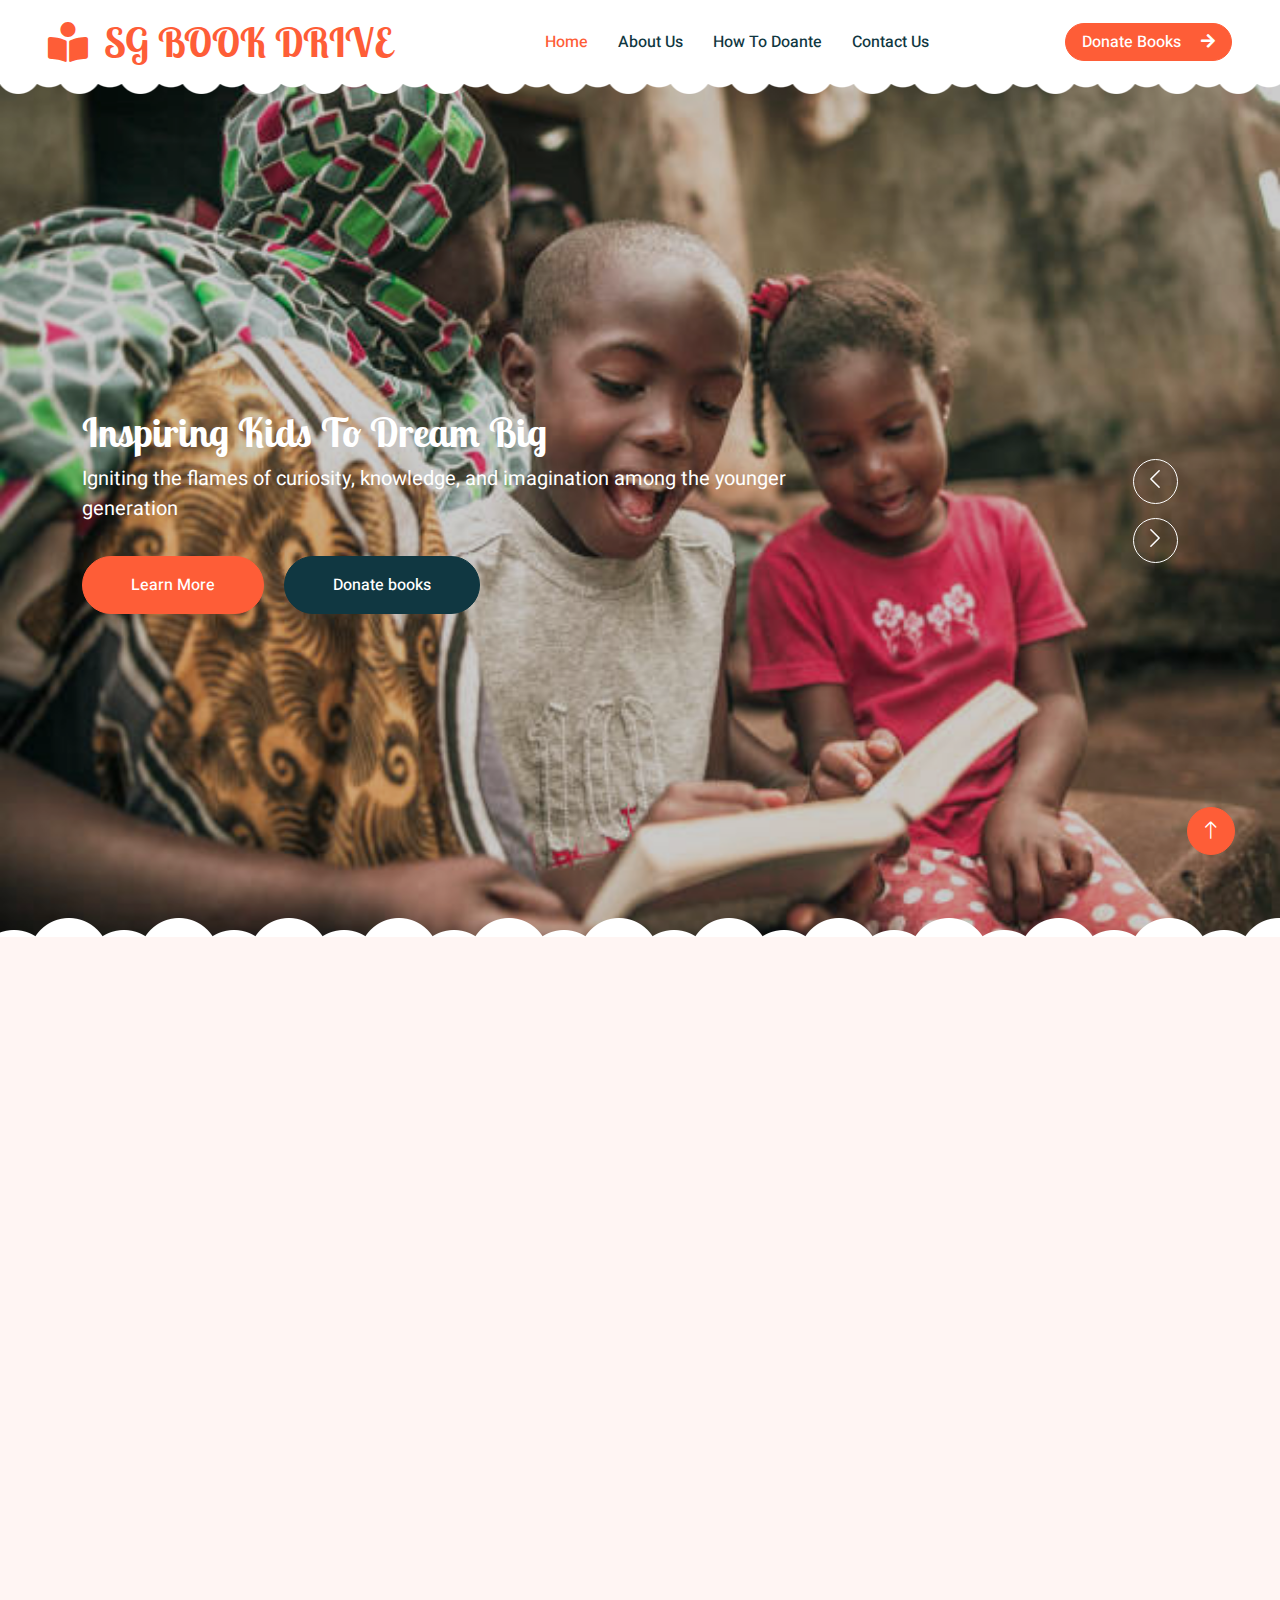
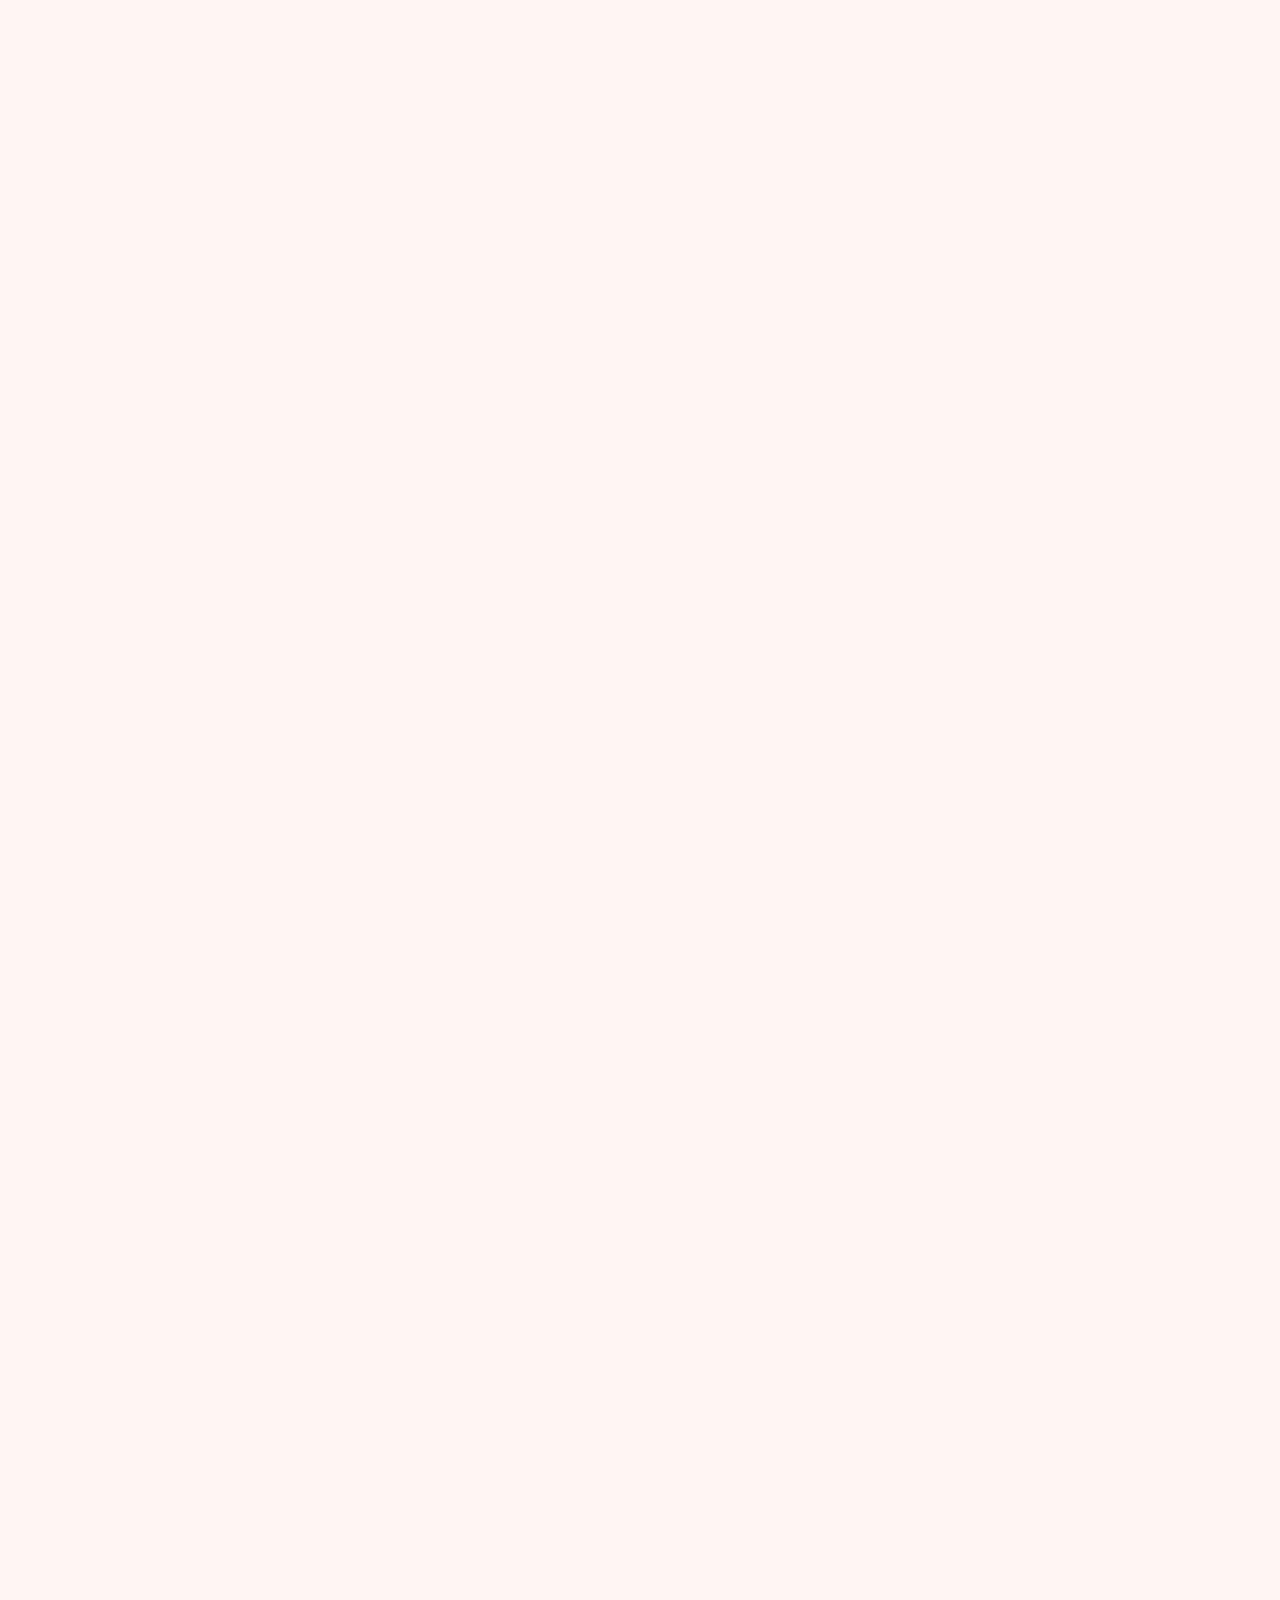
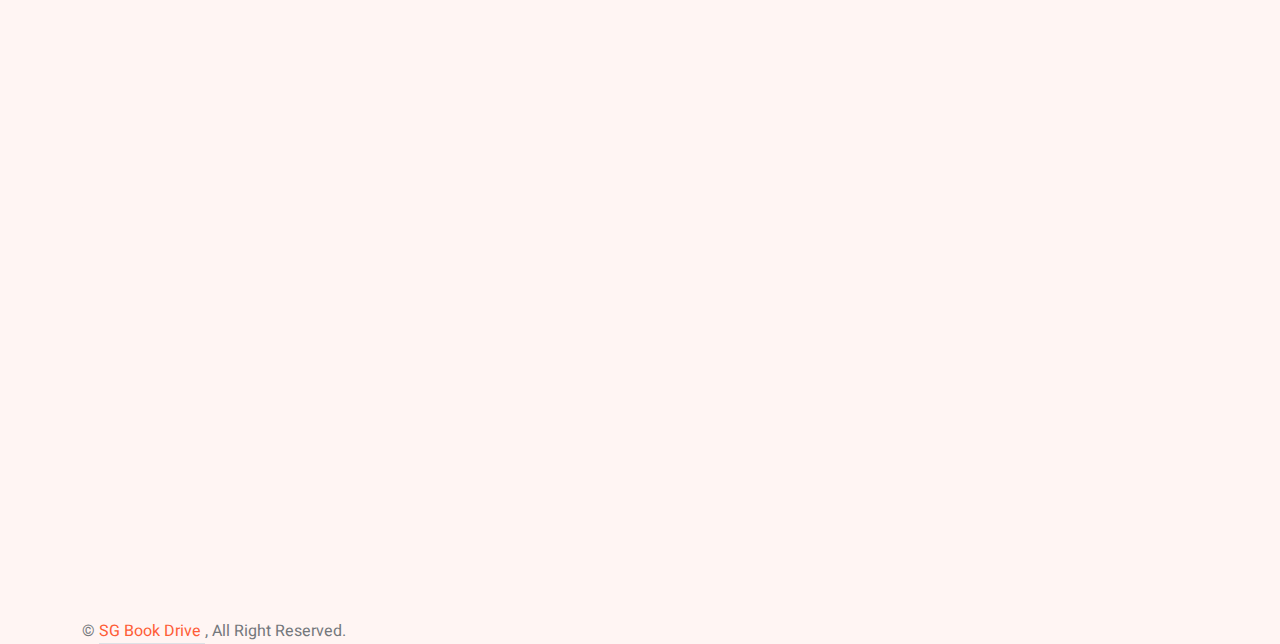
<file: index.html>
<!DOCTYPE html>
<html lang="en">

<head>
    <meta charset="utf-8">
    <title>SG BOOK DRIVE </title>
    <meta content="width=device-width, initial-scale=1.0" name="viewport">
    <meta content="" name="keywords">
    <meta content="" name="description">

    <!-- Favicon -->
    <link href="img/favicon.ico" rel="icon">

    <!-- Google Web Fonts -->
    <link rel="preconnect" href="https://fonts.googleapis.com">
    <link rel="preconnect" href="https://fonts.gstatic.com" crossorigin>
    <link href="https://fonts.googleapis.com/css2?family=Heebo:wght@400;500;600&family=Inter:wght@600&family=Lobster+Two:wght@700&display=swap" rel="stylesheet">
    
    <!-- Icon Font Stylesheet -->
    <link href="https://cdnjs.cloudflare.com/ajax/libs/font-awesome/5.10.0/css/all.min.css" rel="stylesheet">
    <link href="https://cdn.jsdelivr.net/npm/bootstrap-icons@1.4.1/font/bootstrap-icons.css" rel="stylesheet">

    <!-- Libraries Stylesheet -->
    <link href="lib/animate/animate.min.css" rel="stylesheet">
    <link href="lib/owlcarousel/assets/owl.carousel.min.css" rel="stylesheet">

    <!-- Customized Bootstrap Stylesheet -->
    <link href="css/bootstrap.min.css" rel="stylesheet">

    <!-- Template Stylesheet -->
    <link href="css/style.css" rel="stylesheet">
</head>

<body>
    <div class="container-xxl bg-white p-0">
        <!-- Spinner Start -->
        <div id="spinner" class="show bg-white position-fixed translate-middle w-100 vh-100 top-50 start-50 d-flex align-items-center justify-content-center">
            <div class="spinner-border text-primary" style="width: 3rem; height: 3rem;" role="status">
                <span class="sr-only">Loading  ...</span>
            </div>
        </div>
        <!-- Spinner End -->


        <!-- Navbar Start -->
        <nav class="navbar navbar-expand-lg bg-white navbar-light sticky-top px-4 px-lg-5 py-lg-0">
            <a href="index.html" class="navbar-brand">
                <h1 class="m-0 text-primary"><i class="fa fa-book-reader me-3"></i>SG BOOK DRIVE </h1>
            </a>
            <button type="button" class="navbar-toggler" data-bs-toggle="collapse" data-bs-target="#navbarCollapse">
                <span class="navbar-toggler-icon"></span>
            </button>
            <div class="collapse navbar-collapse" id="navbarCollapse">
                <div class="navbar-nav mx-auto">
                    <a href="index.html" class="nav-item nav-link active">Home</a>
                    <a href="about.html" class="nav-item nav-link">About Us</a>
                    <a href="donate.html" class="nav-item nav-link">How To Doante </a>
                    <a href="contact.html" class="nav-item nav-link">Contact Us</a>
                    </div>
                   
                </div>
                <a href="" class="btn btn-primary rounded-pill px-3 d-none d-lg-block">Donate Books <i class="fa fa-arrow-right ms-3"></i></a>
            </div>
        </nav>
        <!-- Navbar End -->


        <!-- Carousel Start -->
        <div class="container-fluid p-0 mb-5">
            <div class="owl-carousel header-carousel position-relative">
                <div class="owl-carousel-item position-relative">
                    <img class="img-fluid" src="P3.jpg" alt="">
                    <div class="position-absolute top-0 start-0 w-100 h-100 d-flex align-items-center" style="background: rgba(0, 0, 0, .2);">
                        <div class="container">
                            <div class="row justify-content-start">
                                <div class="col-10 col-lg-8">
                                    <h1  class="display-6 text-white animated slideInDown mb-2">Inspiring Kids To Dream Big </h1>
                                    <p class="fs-5 fw-medium text-white mb-4 pb-2"> Igniting the flames of curiosity, knowledge, and imagination among the younger generation </p>
                                    <a href="" class="btn btn-primary rounded-pill py-sm-3 px-sm-5 me-3 animated slideInLeft">Learn More</a>
                                    <a href="" class="btn btn-dark rounded-pill py-sm-3 px-sm-5 animated slideInRight">Donate books </a>
                                </div>
                            </div>
                        </div>
                    </div>
                </div>
                <div class="owl-carousel-item position-relative">
                    <img class="img-fluid" src="s4.webp" alt="">
                    <div class="position-absolute top-0 start-0 w-100 h-100 d-flex align-items-center" style="background: rgba(0, 0, 0, .2);">
                        <div class="container">
                            <div class="row justify-content-start">
                                <div class="col-10 col-lg-8">
                                    <h1 class="display-2 text-white animated slideInDown mb-4"> Foster a lifelong love of reading </h1>
                                    <p class="fs-5 fw-medium text-white mb-4 pb-2"> the people of Abuja are not only donating books but also investing in the minds and hearts of the next generation, ultimately building a more literate and enlightened society.




                                    </p>
                                    <a href="" class="btn btn-primary rounded-pill py-sm-3 px-sm-5 me-3 animated slideInLeft">Learn More</a>
                                    <a href="" class="btn btn-dark rounded-pill py-sm-3 px-sm-5 animated slideInRight">Donate  books</a>
                                </div>
                            </div>
                        </div>
                    </div>
                </div>
            </div>
        </div>
        <!-- Carousel End -->


        <!-- Facilities Start -->
        <div class="container-xxl py-5">
            <div class="container">
                <div class="text-center mx-auto mb-5 wow fadeInUp" data-wow-delay="0.1s" style="max-width: 600px;">
                    <h1 class="mb-3"> Book Donations</h1>
                    <p> People from all over Abuja are encouraged to contribute gently used books that they believe will enrich the lives of young readers. Collection centers will be set up throughout the city, making it convenient for everyone to participate.  </p>
                </div>
                <div class="row g-4">
                    <div class="col-lg-3 col-sm-6 wow fadeInUp" data-wow-delay="0.1s">
                        <div class="facility-item">
                            <div class="facility-icon bg-primary">
                                <span class="bg-primary"></span>
                                <i class="fa fa-bus-alt fa-3x text-primary"></i>
                                <span class="bg-primary"></span>
                            </div>
                            <div class="facility-text bg-primary">
                                <h3 class="text-primary mb-3"> Educational Resources </h3>
                                <p class="mb-0">The SG Book Drive aims to bridge this gap by providing educational resources to those who may not have easy access to them. Over time, this can contribute to reducing disparities in educational outcomes. </p>
                            </div>
                        </div>
                    </div>
                    <div class="col-lg-3 col-sm-6 wow fadeInUp" data-wow-delay="0.3s">
                        <div class="facility-item">
                            <div class="facility-icon bg-success">
                                <span class="bg-success"></span>
                                <i class="fa fa-futbol fa-3x text-success"></i>
                                <span class="bg-success"></span>
                            </div>
                            <div class="facility-text bg-success">
                                <h3 class="text-success mb-3">Inspire to Dream Big  </h3>
                                <p class="mb-0">  Exposure to books can inspire children to dream big and aspire to achieve their goals. They may encounter stories of individuals whom  can serve as powerful motivators. </p>
                            </div>
                        </div>
                    </div>
                    <div class="col-lg-3 col-sm-6 wow fadeInUp" data-wow-delay="0.5s">
                        <div class="facility-item">
                            <div class="facility-icon bg-warning">
                                <span class="bg-warning"></span>
                                <i class="fa fa-home fa-3x text-warning"></i>
                                <span class="bg-warning"></span>
                            </div>
                            <div class="facility-text bg-warning">
                                <h3 class="text-warning mb-3"> Community Building </h3>
                                <p class="mb-0">we aim for it to foster a sense of unity and shared responsibility, strengthening the bonds within the community. This collective action can lead to a more caring and compassionate society.</p>
                            </div>
                        </div>
                    </div>
                    <div class="col-lg-3 col-sm-6 wow fadeInUp" data-wow-delay="0.7s">
                        <div class="facility-item">
                            <div class="facility-icon bg-info">
                                <span class="bg-info"></span>
                                <i class="fa fa-chalkboard-teacher fa-3x text-info"></i>
                                <span class="bg-info"></span>
                            </div>
                            <div class="facility-text bg-info">
                                <h3 class="text-info mb-3">Positive Learning</h3>
                                <p class="mb-0"> When children have access to books, it often translates to improved academic performance. Reading helps to expand vocabulary, improve comprehension, and boost critical thinking skills, all of which are essential for success in school. </p>
                            </div>
                        </div>
                    </div>
                </div>
            </div>
        </div>
        <!-- Facilities End -->


        <!-- About Start -->
        <div class="container-xxl py-5">
            <div class="container">
                <div class="row g-5 align-items-center">
                    <div class="col-lg-6 wow fadeInUp" data-wow-delay="0.1s">
                        <h1 class="mb-4">Learn More About Our Work And Our Mission </h1>
                        <p> In the heart of Abuja, a city pulsating with life and culture, a remarkable event is set to unfold this December. The SG Book Drive, a community-driven initiative, is gearing up to make a profound impact on the lives of the less privileged. With a vision to create a new generation of readers and learners, this inspiring endeavor is set to unite individuals from all walks of life in the noble cause of education. </p>
                        <p class="mb-4"> The primary goal of the SG Book Drive is to provide access to books for the less fortunate in Abuja, igniting the flames of curiosity, knowledge, and imagination among the younger generation. This initiative aims to address the stark educational inequalities that persist in the region by collecting book donations and funds to purchase books.
                               </p>
                        <div class="row g-4 align-items-center">
                            <div class="col-sm-6">
                                <a class="btn btn-primary rounded-pill py-3 px-5" href="">Read More</a>
                            </div>
                            <div class="col-sm-6">
                                <div class="d-flex align-items-center">
                                    <img class="rounded-circle flex-shrink-0" src="ceo.PNG"  alt="" style="width: 45px; height: 45px;">
                                    <div class="ms-3">
                                        <h6 class="text-primary mb-1">Aishat Babaji </h6>
                                        <small>CEO & Founder</small>
                                    </div>
                                </div>
                            </div>
                        </div>
                    </div>
                    <div class="col-lg-6 about-img wow fadeInUp" data-wow-delay="0.5s">
                        <div class="row">
                            <div class="col-12 text-center">
                                <img class="img-fluid w-75 rounded-circle bg-light p-3" src="P1.jpg" alt="">
                            </div>
                            <div class="col-6 text-start" style="margin-top: -150px;">
                                <img class="img-fluid w-100 rounded-circle bg-light p-3" src="P2.jpg" alt="">
                            </div>
                            <div class="col-6 text-end" style="margin-top: -150px;">
                                <img class="img-fluid w-100 rounded-circle bg-light p-3" src="P7.jpg" alt="">
                            </div>
                        </div>
                    </div>
                </div>
            </div>
        </div>
        <!-- About End -->


        <!-- Call To Action Start -->
        <div class="container-xxl py-5">
            <div class="container">
                <div class="bg-light rounded">
                    <div class="row g-0">
                        <div class="col-lg-6 wow fadeIn" data-wow-delay="0.1s" style="min-height: 400px;">
                            <div class="position-relative h-100">
                                <img class="position-absolute w-100 h-100 rounded" src="s1.webp" style="object-fit: cover;">
                            </div>
                        </div>
                        <div class="col-lg-6 wow fadeIn" data-wow-delay="0.5s">
                            <div class="h-100 d-flex flex-column justify-content-center p-5">
                                <h1 class="mb-4">Become A Volunteer</h1>
                                <p class="mb-4">By joining such a cause, you become a positive force for change in the lives of young learners, contributing to a brighter future for all.Your commitment to volunteering can inspire others to get involved in similar initiatives or to become more engaged in their communities. Leading by example can create a ripple effect of positive change.
                                    Many lifelong readers credit their early exposure to books as the catalyst for their love of reading. As a volunteer, you have the opportunity to ignite a passion for books and storytelling in young minds, opening up a world of imagination and creativity.
                                </p>
                                <a class="btn btn-primary py-3 px-5" href="contact.html">Get Started Now<i class="fa fa-arrow-right ms-2"></i></a>
                            </div>
                        </div>
                    </div>
                </div>
            </div>
        </div>
        <!-- Call To Action End -->


       


        <!-- Appointment Start -->
        <div class="container-xxl py-5">
            <div class="container">
                <div class="bg-light rounded">
                    <div class="row g-0">
                        <div class="col-lg-6 wow fadeIn" data-wow-delay="0.1s">
                            <div class="h-100 d-flex flex-column justify-content-center p-5">
                                <h1 class="mb-4">Make A Donation</h1>
                                <form>
                                    <div class="row g-3">
                                        <div class="col-sm-6">
                                            <div class="form-floating">
                                                <input type="text" class="form-control border-0" id="gname" placeholder="Gurdian Name">
                                                <label for="gname"> Name</label>
                                            </div>
                                        </div>
                                        <div class="col-sm-6">
                                            <div class="form-floating">
                                                <input type="email" class="form-control border-0" id="gmail" placeholder="Gurdian Email">
                                                <label for="gmail"> Email</label>
                                            </div>
                                        </div>
                                        <div class="col-sm-6">
                                            <div class="form-floating">
                                                <input type="text" class="form-control border-0" id="cname" placeholder="Child Name">
                                                <label for="cname">Phone Number </label>
                                            </div>
                                        </div>
                                        <div class="col-sm-6">
                                            <div class="form-floating">
                                                <input type="text" class="form-control border-0" id="cage" placeholder="Child Age">
                                                <label for="cage">Location  </label>
                                            </div>
                                        </div>
                                        <div class="col-12">
                                            <div class="form-floating">
                                                <textarea class="form-control border-0" placeholder="Leave a message here" id="message" style="height: 100px"></textarea>
                                                <label for="message">Message</label>
                                            </div>
                                        </div>
                                        <div class="col-12">
                                            <button class="btn btn-primary w-100 py-3" type="submit">Submit</button>
                                        </div>
                                    </div>
                                </form>
                            </div>
                        </div>
                        <div class="col-lg-6 wow fadeIn" data-wow-delay="0.5s" style="min-height: 400px;">
                            <div class="position-relative h-100">
                                <img class="position-absolute w-100 h-100 rounded" src="s4.webp" style="object-fit: cover;">
                            </div>
                        </div>
                    </div>
                </div>
            </div>
        </div>
        <!-- Appointment End -->


       


        <!-- Footer Start -->
        <div class="container-fluid bg-dark text-white-50 footer pt-5 mt-5 wow fadeIn" data-wow-delay="0.1s">
            <div class="container py-5">
                <div class="row g-5">
                    <div class="col-lg-3 col-md-6">
                        <h3 class="text-white mb-4">Get In Touch</h3>
                        <p class="mb-2"><i class="fa fa-map-marker-alt me-3"></i>Abuja Nigeria </p>
                        <p class="mb-2"><i class="fa fa-phone-alt me-3"></i>+234 9061407613</p>
                        <p class="mb-2"><i class="fa fa-envelope me-3"></i>Sgbooks@gmail.com</p>
                        <div class="d-flex pt-2">
                            
                        </div>
                    </div>
                    <div class="col-lg-3 col-md-6">
                       
                    </div>
                    <div class="col-lg-3 col-md-6">
                     
                        <div class="row g-2 pt-2">
                            <div class="col-4">
                              
                            </div>
                        </div>
                    </div>
                    <div class="col-lg-3 col-md-6">
                        
                        </div>
                    </div>
                </div>
            </div>
            <div class="container">
                <div class="copyright">
                    <div class="row">
                        <div class="col-md-6 text-center text-md-start mb-3 mb-md-0">
                            &copy; <a class="border-bottom" href="#">SG Book Drive </a>, All Right Reserved. 
							
							
					
                        </div>
                        <div class="col-md-6 text-center text-md-end">
                            <div class="footer-menu">
                            
                            </div>
                        </div>
                    </div>
                </div>
            </div>
        </div>
        <!-- Footer End -->


        <!-- Back to Top -->
        <a href="#" class="btn btn-lg btn-primary btn-lg-square back-to-top"><i class="bi bi-arrow-up"></i></a>
    </div>

    <!-- JavaScript Libraries -->
    <script src="https://code.jquery.com/jquery-3.4.1.min.js"></script>
    <script src="https://cdn.jsdelivr.net/npm/bootstrap@5.0.0/dist/js/bootstrap.bundle.min.js"></script>
    <script src="lib/wow/wow.min.js"></script>
    <script src="lib/easing/easing.min.js"></script>
    <script src="lib/waypoints/waypoints.min.js"></script>
    <script src="lib/owlcarousel/owl.carousel.min.js"></script>

    <!-- Template Javascript -->
    <script src="js/main.js"></script>
</body>

</html>
</file>
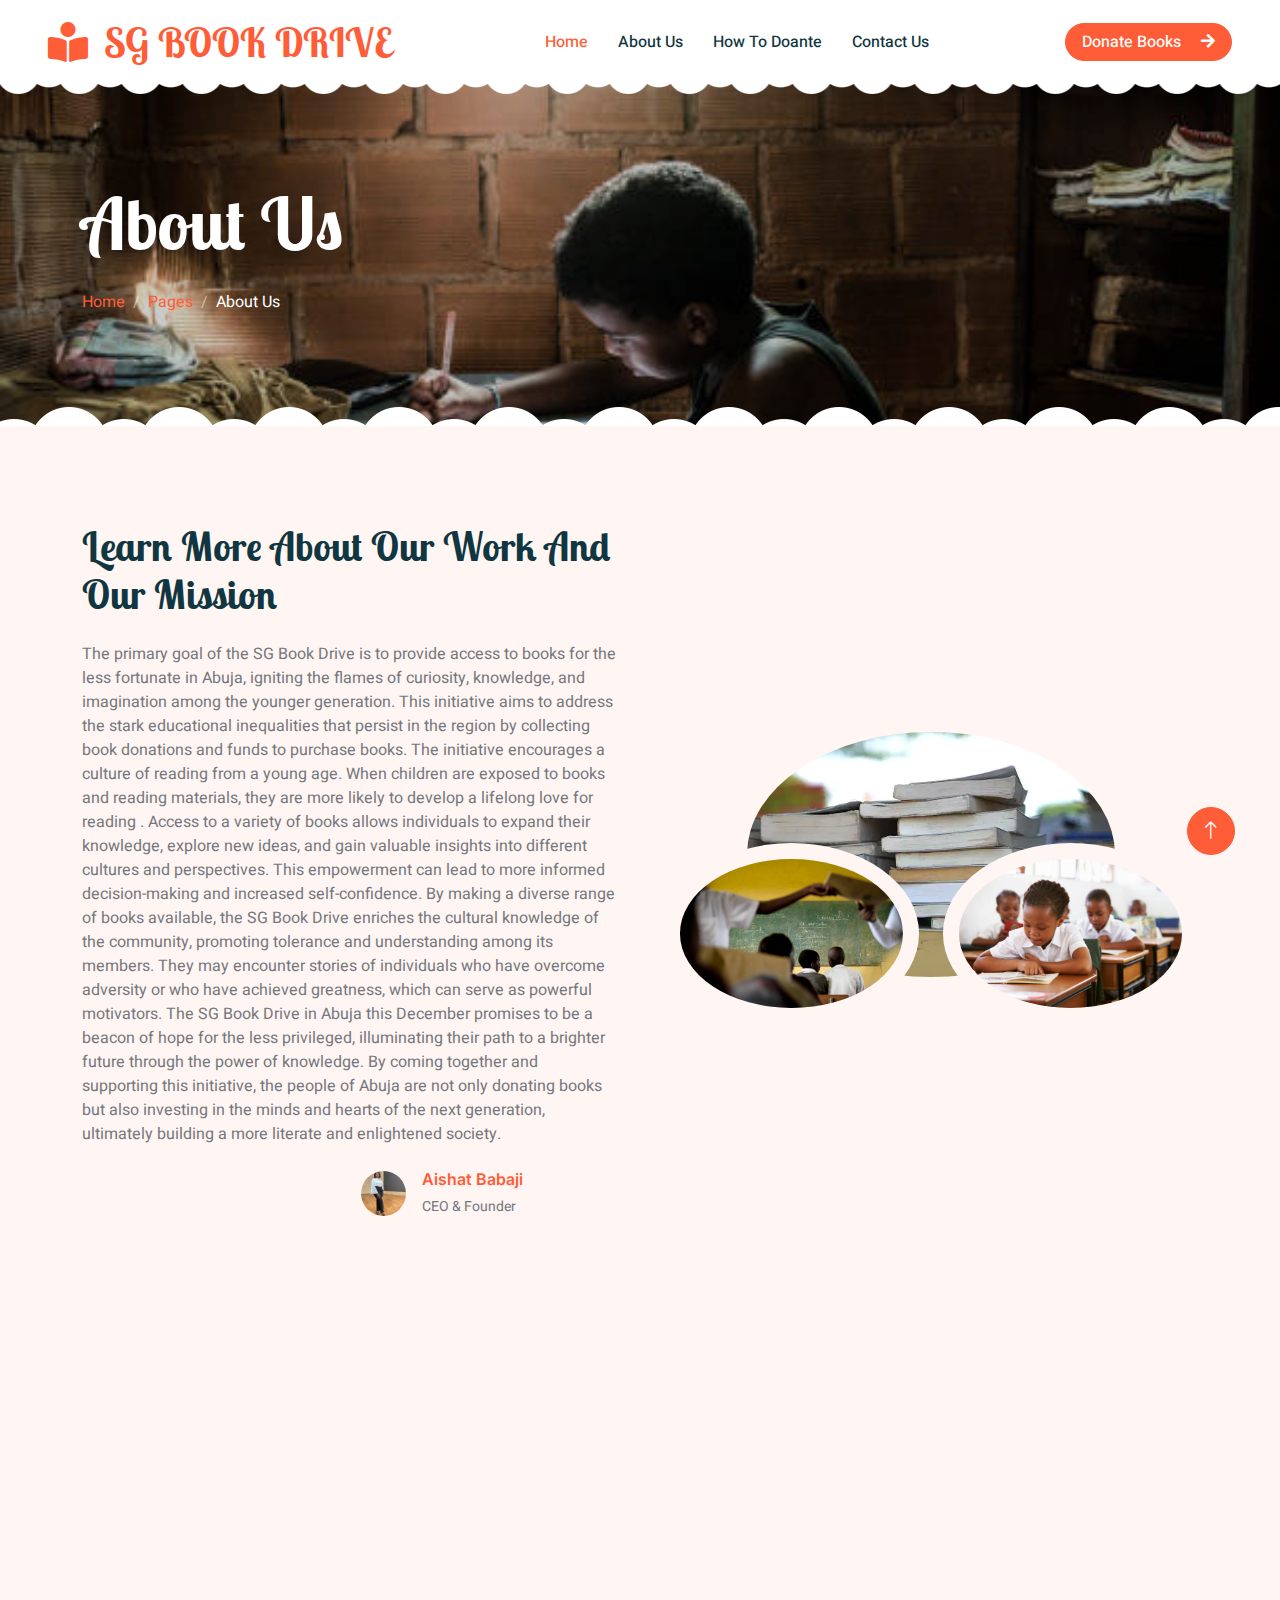
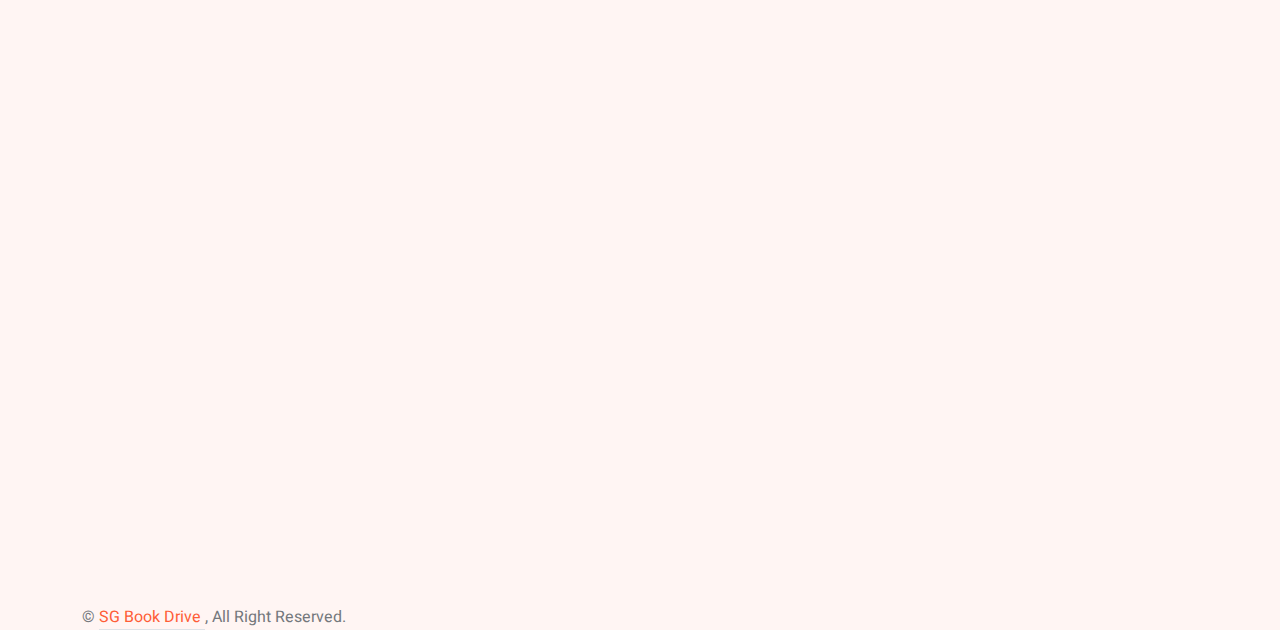
<file: about.html>
<!DOCTYPE html>
<html lang="en">

<head>
    <meta charset="utf-8">
    <title>SG BOOK DRIVE </title>
    <meta content="width=device-width, initial-scale=1.0" name="viewport">
    <meta content="" name="keywords">
    <meta content="" name="description">

    <!-- Favicon -->
    <link href="img/favicon.ico" rel="icon">

    <!-- Google Web Fonts -->
    <link rel="preconnect" href="https://fonts.googleapis.com">
    <link rel="preconnect" href="https://fonts.gstatic.com" crossorigin>
    <link href="https://fonts.googleapis.com/css2?family=Heebo:wght@400;500;600&family=Inter:wght@600&family=Lobster+Two:wght@700&display=swap" rel="stylesheet">
    
    <!-- Icon Font Stylesheet -->
    <link href="https://cdnjs.cloudflare.com/ajax/libs/font-awesome/5.10.0/css/all.min.css" rel="stylesheet">
    <link href="https://cdn.jsdelivr.net/npm/bootstrap-icons@1.4.1/font/bootstrap-icons.css" rel="stylesheet">

    <!-- Libraries Stylesheet -->
    <link href="lib/animate/animate.min.css" rel="stylesheet">
    <link href="lib/owlcarousel/assets/owl.carousel.min.css" rel="stylesheet">

    <!-- Customized Bootstrap Stylesheet -->
    <link href="css/bootstrap.min.css" rel="stylesheet">

    <!-- Template Stylesheet -->
    <link href="css/style.css" rel="stylesheet">
</head>

<body>
    <div class="container-xxl bg-white p-0">
        <!-- Spinner Start -->
        <div id="spinner" class="show bg-white position-fixed translate-middle w-100 vh-100 top-50 start-50 d-flex align-items-center justify-content-center">
            <div class="spinner-border text-primary" style="width: 3rem; height: 3rem;" role="status">
                <span class="sr-only">Loading  ...</span>
            </div>
        </div>
        <!-- Spinner End -->


        <!-- Navbar Start -->
        <nav class="navbar navbar-expand-lg bg-white navbar-light sticky-top px-4 px-lg-5 py-lg-0">
            <a href="index.html" class="navbar-brand">
                <h1 class="m-0 text-primary"><i class="fa fa-book-reader me-3"></i>SG BOOK DRIVE </h1>
            </a>
            <button type="button" class="navbar-toggler" data-bs-toggle="collapse" data-bs-target="#navbarCollapse">
                <span class="navbar-toggler-icon"></span>
            </button>
            <div class="collapse navbar-collapse" id="navbarCollapse">
                <div class="navbar-nav mx-auto">
                    <a href="index.html" class="nav-item nav-link active">Home</a>
                    <a href="about.html" class="nav-item nav-link">About Us</a>
                    <a href="donate.html" class="nav-item nav-link">How To Doante </a>
                    <a href="contact.html" class="nav-item nav-link">Contact Us</a>
                    </div>
                   
                </div>
                <a href="" class="btn btn-primary rounded-pill px-3 d-none d-lg-block">Donate Books <i class="fa fa-arrow-right ms-3"></i></a>
            </div>
        </nav>
        <!-- Navbar End -->


        <!-- Page Header End -->
        <div class="container-xxl py-5 page-header position-relative mb-5">
            <div class="container py-5">
                <h1 class="display-2 text-white animated slideInDown mb-4">About Us</h1>
                <nav aria-label="breadcrumb animated slideInDown">
                    <ol class="breadcrumb">
                        <li class="breadcrumb-item"><a href="index.html">Home</a></li>
                        <li class="breadcrumb-item"><a href="about.html">Pages</a></li>
                        <li class="breadcrumb-item text-white active" aria-current="page">About Us</li>
                    </ol>
                </nav>
            </div>
        </div>
        <!-- Page Header End -->


        
        <!-- About Start -->
        <div class="container-xxl py-5">
            <div class="container">
                <div class="row g-5 align-items-center">
                    <div class="col-lg-6 wow fadeInUp" data-wow-delay="0.1s">
                        <h1 class="mb-4">Learn More About Our Work And Our Mission </h1>
                        <p> </p>
                        <p class="mb-4"> The primary goal of the SG Book Drive is to provide access to books for the less fortunate in Abuja, igniting the flames of curiosity, knowledge, and imagination among the younger generation. This initiative aims to address the stark educational inequalities that persist in the region by collecting book donations and funds to purchase books.
                            The initiative encourages a culture of reading from a young age. When children are exposed to books and reading materials, they are more likely to develop a lifelong love for reading
                            .  Access to a variety of books allows individuals to expand their knowledge, explore new ideas, and gain valuable insights into different cultures and perspectives. This empowerment can lead to more informed decision-making and increased self-confidence.
                            By making a diverse range of books available, the SG Book Drive enriches the cultural knowledge of the community, promoting tolerance and understanding among its members.
                            They may encounter stories of individuals who have overcome adversity or who have achieved greatness, which can serve as powerful motivators.
                            The SG Book Drive in Abuja this December promises to be a beacon of hope for the less privileged, illuminating their path to a brighter future through the power of knowledge. By coming together and supporting this initiative, the people of Abuja are not only donating books but also investing in the minds and hearts of the next generation, ultimately building a more literate and enlightened society.

                               </p>
                        <div class="row g-4 align-items-center">
                            <div class="col-sm-6">
                                
                            </div>
                            <div class="col-sm-6">
                                <div class="d-flex align-items-center">
                                    <img class="rounded-circle flex-shrink-0" src="ceo.PNG"  alt="" style="width: 45px; height: 45px;">
                                    <div class="ms-3">
                                        <h6 class="text-primary mb-1">Aishat Babaji </h6>
                                        <small>CEO & Founder</small>
                                    </div>
                                </div>
                            </div>
                        </div>
                    </div>
                    <div class="col-lg-6 about-img wow fadeInUp" data-wow-delay="0.5s">
                        <div class="row">
                            <div class="col-12 text-center">
                                <img class="img-fluid w-75 rounded-circle bg-light p-3" src="s2.webp" alt="">
                            </div>
                            <div class="col-6 text-start" style="margin-top: -150px;">
                                <img class="img-fluid w-100 rounded-circle bg-light p-3" src="P4.jpg" alt="">
                            </div>
                            <div class="col-6 text-end" style="margin-top: -150px;">
                                <img class="img-fluid w-100 rounded-circle bg-light p-3" src="P2.jpg" alt="">
                            </div>
                        </div>
                    </div>
                </div>
            </div>
        </div>
        <!-- About End -->



       


        <!-- Appointment Start -->
        <div class="container-xxl py-5">
            <div class="container">
                <div class="bg-light rounded">
                    <div class="row g-0">
                        <div class="col-lg-6 wow fadeIn" data-wow-delay="0.1s">
                            <div class="h-100 d-flex flex-column justify-content-center p-5">
                                <h1 class="mb-4">Make A Donation</h1>
                                <form>
                                    <div class="row g-3">
                                        <div class="col-sm-6">
                                            <div class="form-floating">
                                                <input type="text" class="form-control border-0" id="gname" placeholder="Gurdian Name">
                                                <label for="gname"> Name</label>
                                            </div>
                                        </div>
                                        <div class="col-sm-6">
                                            <div class="form-floating">
                                                <input type="email" class="form-control border-0" id="gmail" placeholder="Gurdian Email">
                                                <label for="gmail"> Email</label>
                                            </div>
                                        </div>
                                        <div class="col-sm-6">
                                            <div class="form-floating">
                                                <input type="text" class="form-control border-0" id="cname" placeholder="Child Name">
                                                <label for="cname">Phone Number </label>
                                            </div>
                                        </div>
                                        <div class="col-sm-6">
                                            <div class="form-floating">
                                                <input type="text" class="form-control border-0" id="cage" placeholder="Child Age">
                                                <label for="cage">Location  </label>
                                            </div>
                                        </div>
                                        <div class="col-12">
                                            <div class="form-floating">
                                                <textarea class="form-control border-0" placeholder="Leave a message here" id="message" style="height: 100px"></textarea>
                                                <label for="message">Message</label>
                                            </div>
                                        </div>
                                        <div class="col-12">
                                            <button class="btn btn-primary w-100 py-3" type="submit">Submit</button>
                                        </div>
                                    </div>
                                </form>
                            </div>
                        </div>
                        <div class="col-lg-6 wow fadeIn" data-wow-delay="0.5s" style="min-height: 400px;">
                            <div class="position-relative h-100">
                                <img class="position-absolute w-100 h-100 rounded" src="s4.webp" style="object-fit: cover;">
                            </div>
                        </div>
                    </div>
                </div>
            </div>
        </div>
        <!-- Appointment End -->


       


        <!-- Footer Start -->
        <div class="container-fluid bg-dark text-white-50 footer pt-5 mt-5 wow fadeIn" data-wow-delay="0.1s">
            <div class="container py-5">
                <div class="row g-5">
                    <div class="col-lg-3 col-md-6">
                        <h3 class="text-white mb-4">Get In Touch</h3>
                        <p class="mb-2"><i class="fa fa-map-marker-alt me-3"></i>Abuja Nigeria </p>
                        <p class="mb-2"><i class="fa fa-phone-alt me-3"></i>+234 9061407613</p>
                        <p class="mb-2"><i class="fa fa-envelope me-3"></i>Sgbooks@gmail.com</p>
                        <div class="d-flex pt-2">
                            
                        </div>
                    </div>
                    <div class="col-lg-3 col-md-6">
                       
                    </div>
                    <div class="col-lg-3 col-md-6">
                     
                        <div class="row g-2 pt-2">
                            <div class="col-4">
                              
                            </div>
                        </div>
                    </div>
                    <div class="col-lg-3 col-md-6">
                        
                        </div>
                    </div>
                </div>
            </div>
            <div class="container">
                <div class="copyright">
                    <div class="row">
                        <div class="col-md-6 text-center text-md-start mb-3 mb-md-0">
                            &copy; <a class="border-bottom" href="#">SG Book Drive </a>, All Right Reserved. 
							
							
					
                        </div>
                        <div class="col-md-6 text-center text-md-end">
                            <div class="footer-menu">
                            
                            </div>
                        </div>
                    </div>
                </div>
            </div>
        </div>
        <!-- Footer End -->


        <!-- Back to Top -->
        <a href="#" class="btn btn-lg btn-primary btn-lg-square back-to-top"><i class="bi bi-arrow-up"></i></a>
    </div>

    <!-- JavaScript Libraries -->
    <script src="https://code.jquery.com/jquery-3.4.1.min.js"></script>
    <script src="https://cdn.jsdelivr.net/npm/bootstrap@5.0.0/dist/js/bootstrap.bundle.min.js"></script>
    <script src="lib/wow/wow.min.js"></script>
    <script src="lib/easing/easing.min.js"></script>
    <script src="lib/waypoints/waypoints.min.js"></script>
    <script src="lib/owlcarousel/owl.carousel.min.js"></script>

    <!-- Template Javascript -->
    <script src="js/main.js"></script>
</body>

</html>
</file>
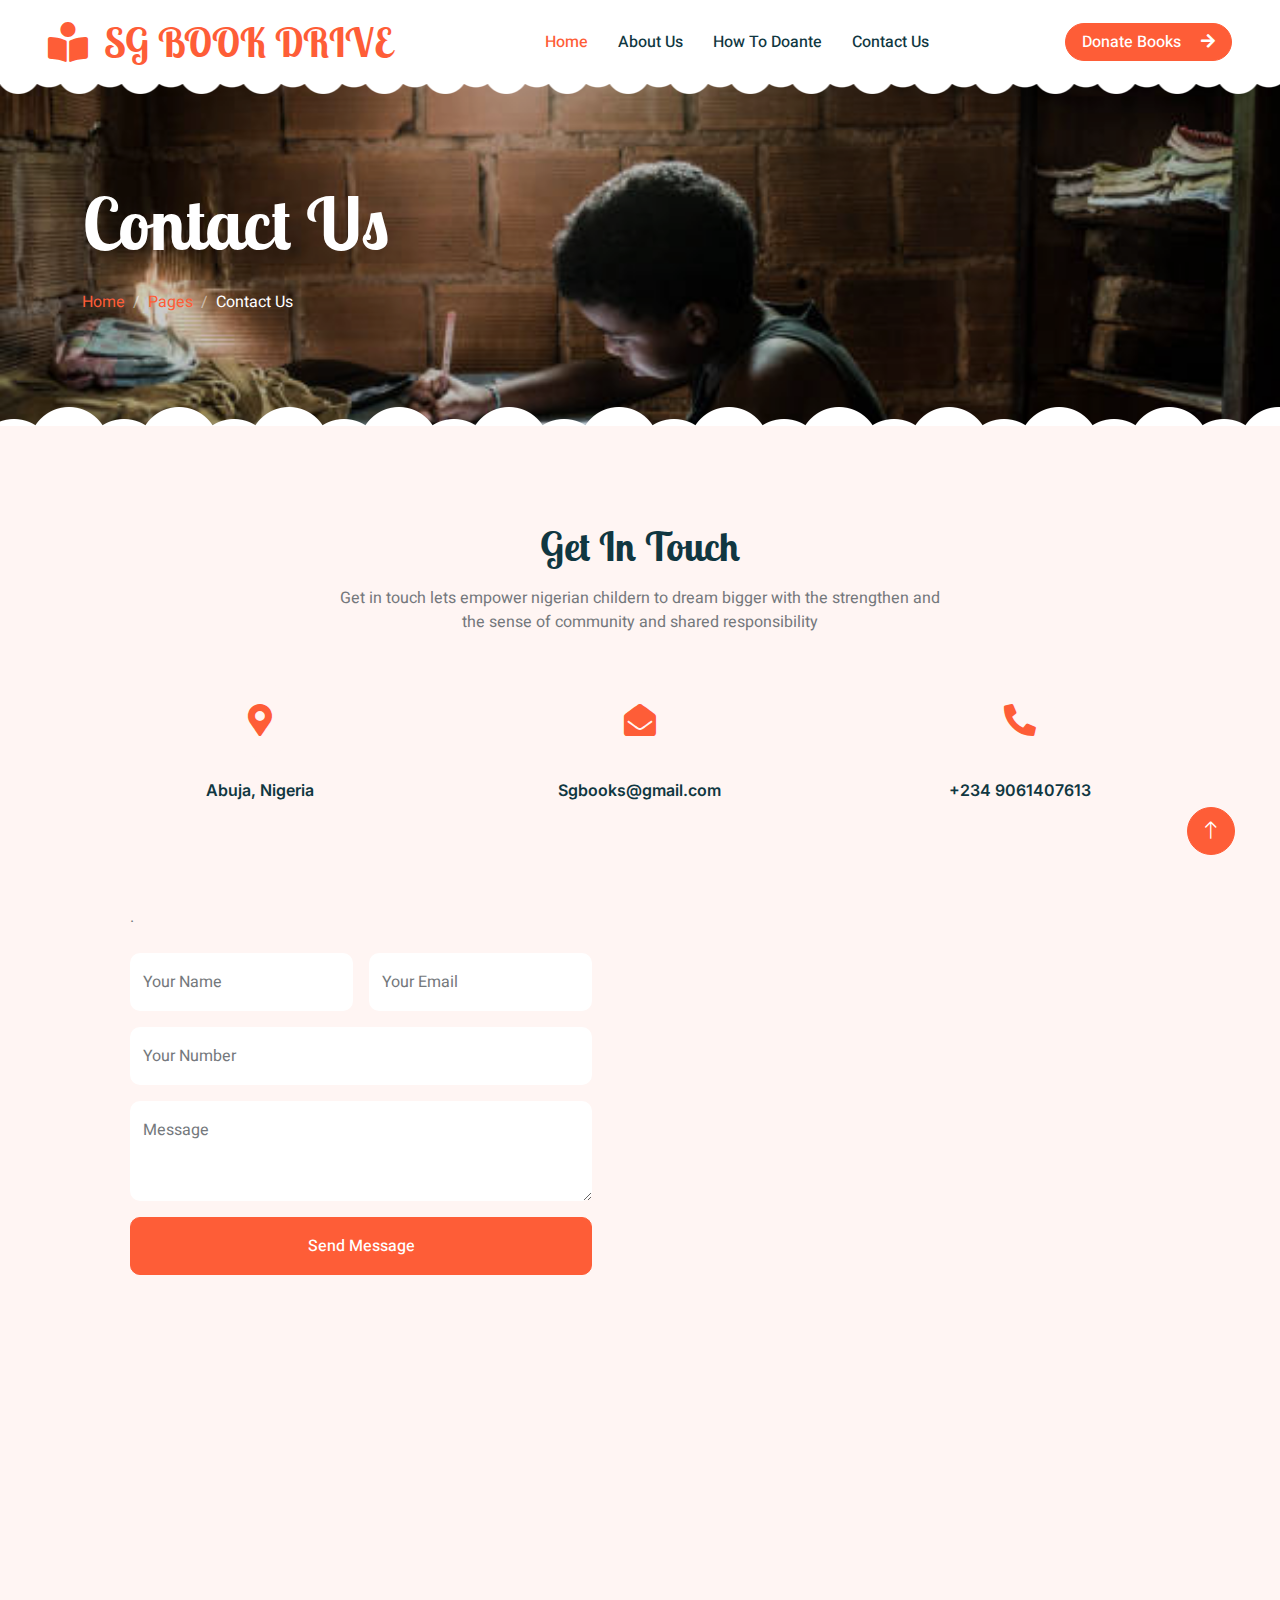
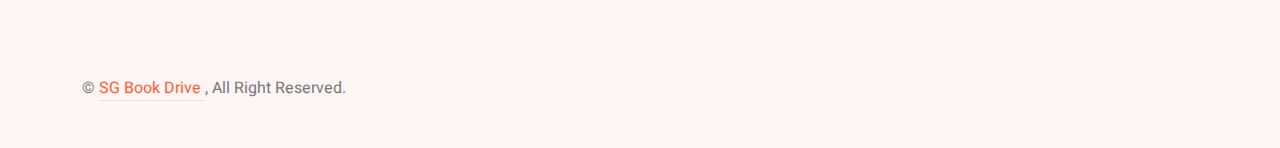
<file: contact.html>
<!DOCTYPE html>
<html lang="en">

<head>
    <meta charset="utf-8">
    <title>SG BOOK DRIVE </title>
    <meta content="width=device-width, initial-scale=1.0" name="viewport">
    <meta content="" name="keywords">
    <meta content="" name="description">

    <!-- Favicon -->
    <link href="img/favicon.ico" rel="icon">

    <!-- Google Web Fonts -->
    <link rel="preconnect" href="https://fonts.googleapis.com">
    <link rel="preconnect" href="https://fonts.gstatic.com" crossorigin>
    <link href="https://fonts.googleapis.com/css2?family=Heebo:wght@400;500;600&family=Inter:wght@600&family=Lobster+Two:wght@700&display=swap" rel="stylesheet">
    
    <!-- Icon Font Stylesheet -->
    <link href="https://cdnjs.cloudflare.com/ajax/libs/font-awesome/5.10.0/css/all.min.css" rel="stylesheet">
    <link href="https://cdn.jsdelivr.net/npm/bootstrap-icons@1.4.1/font/bootstrap-icons.css" rel="stylesheet">

    <!-- Libraries Stylesheet -->
    <link href="lib/animate/animate.min.css" rel="stylesheet">
    <link href="lib/owlcarousel/assets/owl.carousel.min.css" rel="stylesheet">

    <!-- Customized Bootstrap Stylesheet -->
    <link href="css/bootstrap.min.css" rel="stylesheet">

    <!-- Template Stylesheet -->
    <link href="css/style.css" rel="stylesheet">
</head>

<body>
    <div class="container-xxl bg-white p-0">
        <!-- Spinner Start -->
        <div id="spinner" class="show bg-white position-fixed translate-middle w-100 vh-100 top-50 start-50 d-flex align-items-center justify-content-center">
            <div class="spinner-border text-primary" style="width: 3rem; height: 3rem;" role="status">
                <span class="sr-only">Loading  ...</span>
            </div>
        </div>
        <!-- Spinner End -->


        <!-- Navbar Start -->
        <nav class="navbar navbar-expand-lg bg-white navbar-light sticky-top px-4 px-lg-5 py-lg-0">
            <a href="index.html" class="navbar-brand">
                <h1 class="m-0 text-primary"><i class="fa fa-book-reader me-3"></i>SG BOOK DRIVE </h1>
            </a>
            <button type="button" class="navbar-toggler" data-bs-toggle="collapse" data-bs-target="#navbarCollapse">
                <span class="navbar-toggler-icon"></span>
            </button>
            <div class="collapse navbar-collapse" id="navbarCollapse">
                <div class="navbar-nav mx-auto">
                    <a href="index.html" class="nav-item nav-link active">Home</a>
                    <a href="about.html" class="nav-item nav-link">About Us</a>
                    <a href="donate.html" class="nav-item nav-link">How To Doante </a>
                    <a href="contact.html" class="nav-item nav-link">Contact Us</a>
                    </div>
                   
                </div>
                <a href="" class="btn btn-primary rounded-pill px-3 d-none d-lg-block">Donate Books <i class="fa fa-arrow-right ms-3"></i></a>
            </div>
        </nav>
        <!-- Navbar End -->



        <!-- Page Header End -->
        <div class="container-xxl py-5 page-header position-relative mb-5">
            <div class="container py-5">
                <h1 class="display-2 text-white animated slideInDown mb-4">Contact Us</h1>
                <nav aria-label="breadcrumb animated slideInDown">
                    <ol class="breadcrumb">
                        <li class="breadcrumb-item"><a href="index.html">Home</a></li>
                        <li class="breadcrumb-item"><a href="index.html">Pages</a></li>
                        <li class="breadcrumb-item text-white active" aria-current="page">Contact Us</li>
                    </ol>
                </nav>
            </div>
        </div>
        <!-- Page Header End -->


        <!-- Contact Start -->
        <div class="container-xxl py-5">
            <div class="container">
                <div class="text-center mx-auto mb-5 wow fadeInUp" data-wow-delay="0.1s" style="max-width: 600px;">
                    <h1 class="mb-3">Get In Touch</h1>
                    <p> Get in touch lets empower nigerian childern to  dream bigger with the 
                        strengthen and  the sense of community and shared responsibility </p>
                </div>
                <div class="row g-4 mb-5">
                    <div class="col-md-6 col-lg-4 text-center wow fadeInUp" data-wow-delay="0.1s">
                        <div class="bg-light rounded-circle d-inline-flex align-items-center justify-content-center mb-4" style="width: 75px; height: 75px;">
                            <i class="fa fa-map-marker-alt fa-2x text-primary"></i>
                        </div>
                        <h6>Abuja, Nigeria </h6>
                    </div>
                    <div class="col-md-6 col-lg-4 text-center wow fadeInUp" data-wow-delay="0.3s">
                        <div class="bg-light rounded-circle d-inline-flex align-items-center justify-content-center mb-4" style="width: 75px; height: 75px;">
                            <i class="fa fa-envelope-open fa-2x text-primary"></i>
                        </div>
                        <h6>Sgbooks@gmail.com </h6>
                    </div>
                    <div class="col-md-6 col-lg-4 text-center wow fadeInUp" data-wow-delay="0.5s">
                        <div class="bg-light rounded-circle d-inline-flex align-items-center justify-content-center mb-4" style="width: 75px; height: 75px;">
                            <i class="fa fa-phone-alt fa-2x text-primary"></i>
                        </div>
                        <h6>+234 9061407613</h6>
                    </div>
                </div>
                <div class="bg-light rounded">
                    <div class="row g-0">
                        <div class="col-lg-6 wow fadeIn" data-wow-delay="0.1s">
                            <div class="h-100 d-flex flex-column justify-content-center p-5">
                                <p class="mb-4"></a>.</p>
                                <form>
                                    <div class="row g-3">
                                        <div class="col-sm-6">
                                            <div class="form-floating">
                                                <input type="text" class="form-control border-0" id="name" placeholder="Your Name">
                                                <label for="name">Your Name</label>
                                            </div>
                                        </div>
                                        <div class="col-sm-6">
                                            <div class="form-floating">
                                                <input type="email" class="form-control border-0" id="email" placeholder="Your Email">
                                                <label for="email">Your Email</label>
                                            </div>
                                        </div>
                                        <div class="col-12">
                                            <div class="form-floating">
                                                <input type="text" class="form-control border-0" id="subject" placeholder="Subject">
                                                <label for="subject">Your Number </label>
                                            </div>
                                        </div>
                                        <div class="col-12">
                                            <div class="form-floating">
                                                <textarea class="form-control border-0" placeholder="Leave a message here" id="message" style="height: 100px"></textarea>
                                                <label for="message">Message</label>
                                            </div>
                                        </div>
                                        <div class="col-12">
                                            <button class="btn btn-primary w-100 py-3" type="submit">Send Message</button>
                                        </div>
                                    </div>
                                </form>
                            </div>
                        </div>
                        <div class="col-lg-6 wow fadeIn" data-wow-delay="0.5s" style="min-height: 400px;">
                            <div class="position-relative h-100">
                               
                        </div>
                    </div>
                </div>
            </div>
        </div>
        <!-- Contact End -->


         <!-- Footer Start -->
         <div class="container-fluid bg-dark text-white-50 footer pt-5 mt-5 wow fadeIn" data-wow-delay="0.1s">
            <div class="container py-5">
                <div class="row g-5">
                    <div class="col-lg-3 col-md-6">
                        <h3 class="text-white mb-4">Get In Touch</h3>
                        <p class="mb-2"><i class="fa fa-map-marker-alt me-3"></i>Abuja Nigeria </p>
                        <p class="mb-2"><i class="fa fa-phone-alt me-3"></i>+234 9061407613</p>
                        <p class="mb-2"><i class="fa fa-envelope me-3"></i>Sgbooks@gmail.com</p>
                        <div class="d-flex pt-2">
                            
                        </div>
                    </div>
                    <div class="col-lg-3 col-md-6">
                       
                    </div>
                    <div class="col-lg-3 col-md-6">
                     
                        <div class="row g-2 pt-2">
                            <div class="col-4">
                              
                            </div>
                        </div>
                    </div>
                    <div class="col-lg-3 col-md-6">
                        
                        </div>
                    </div>
                </div>
            </div>
            <div class="container">
                <div class="copyright">
                    <div class="row">
                        <div class="col-md-6 text-center text-md-start mb-3 mb-md-0">
                            &copy; <a class="border-bottom" href="#">SG Book Drive </a>, All Right Reserved. 
							
							
					
                        </div>
                        <div class="col-md-6 text-center text-md-end">
                            <div class="footer-menu">
                            
                            </div>
                        </div>
                    </div>
                </div>
            </div>
        </div>
        <!-- Footer End -->


        <!-- Back to Top -->
        <a href="#" class="btn btn-lg btn-primary btn-lg-square back-to-top"><i class="bi bi-arrow-up"></i></a>
    </div>

    <!-- JavaScript Libraries -->
    <script src="https://code.jquery.com/jquery-3.4.1.min.js"></script>
    <script src="https://cdn.jsdelivr.net/npm/bootstrap@5.0.0/dist/js/bootstrap.bundle.min.js"></script>
    <script src="lib/wow/wow.min.js"></script>
    <script src="lib/easing/easing.min.js"></script>
    <script src="lib/waypoints/waypoints.min.js"></script>
    <script src="lib/owlcarousel/owl.carousel.min.js"></script>

    <!-- Template Javascript -->
    <script src="js/main.js"></script>
</body>

</html>
</file>
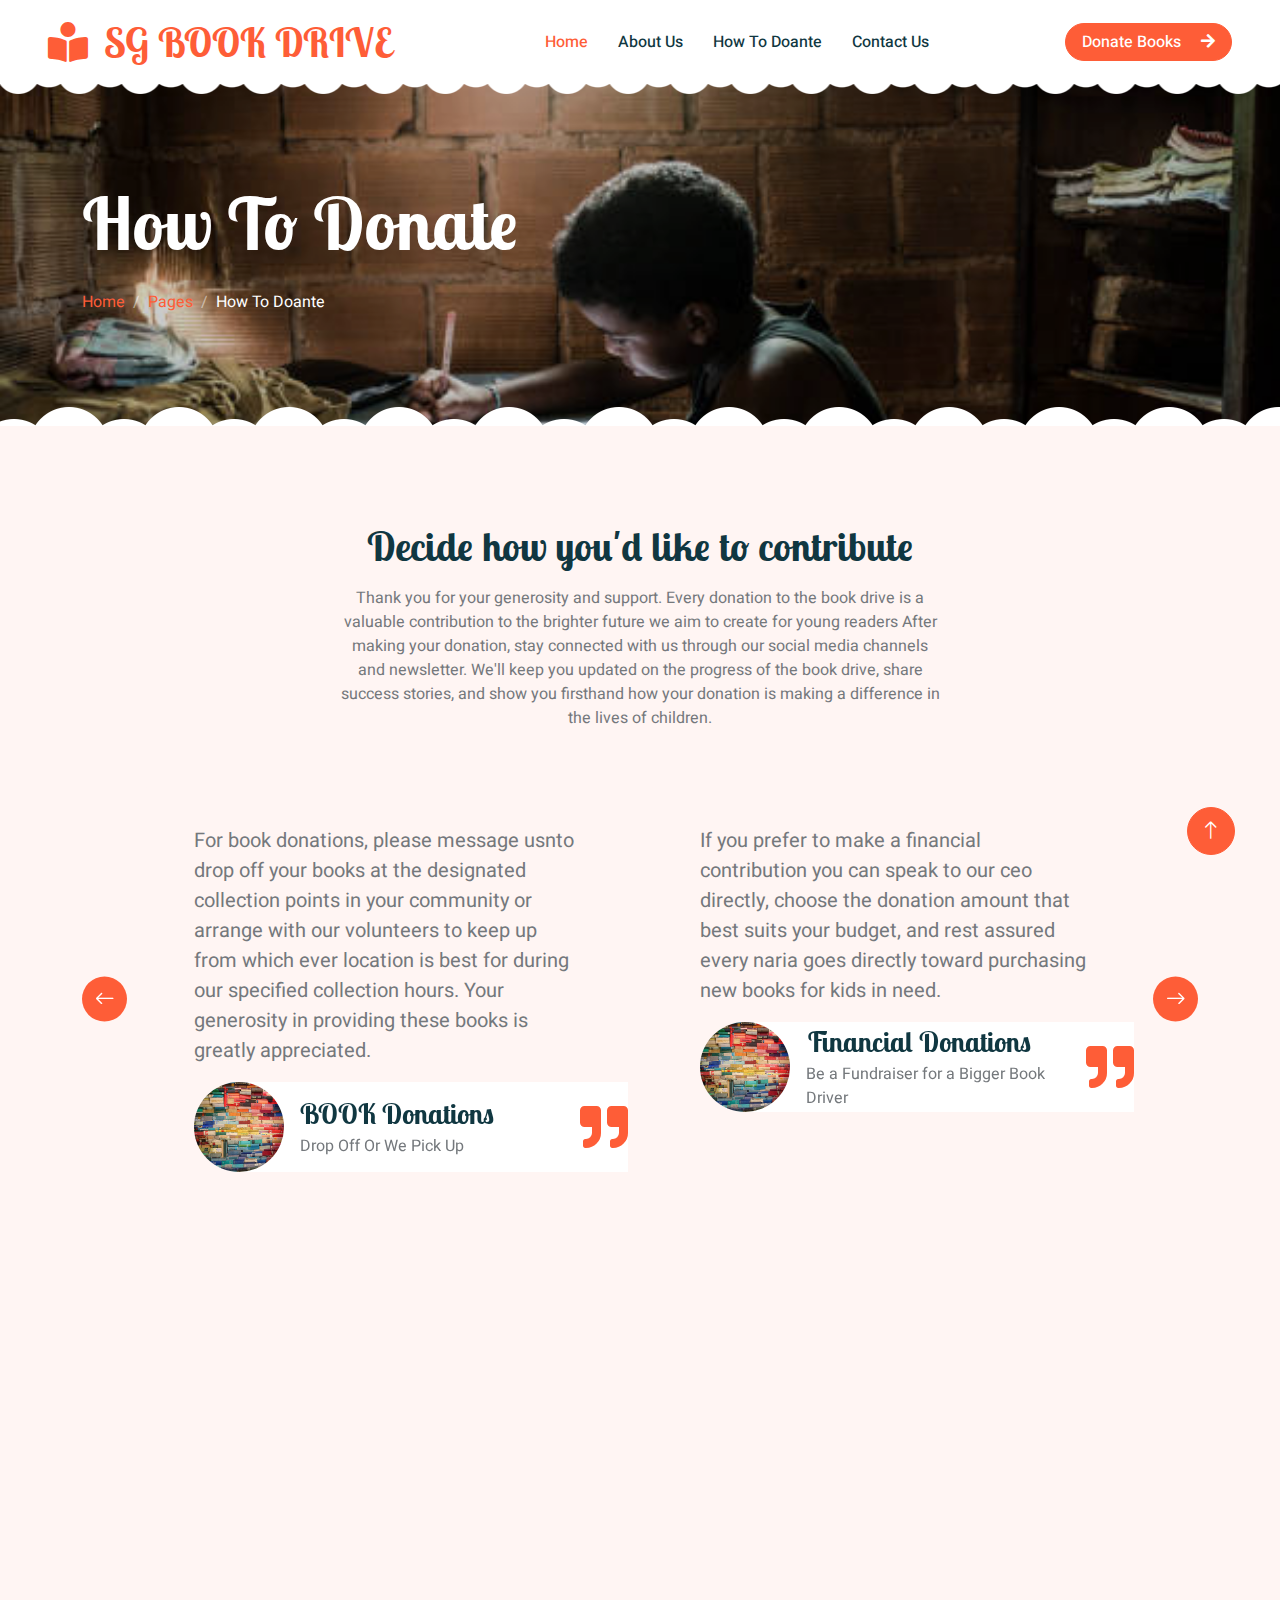
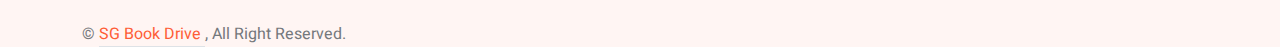
<file: donate.html>
<!DOCTYPE html>
<html lang="en">

<head>
    <meta charset="utf-8">
    <title>SG BOOK DRIVE </title>
    <meta content="width=device-width, initial-scale=1.0" name="viewport">
    <meta content="" name="keywords">
    <meta content="" name="description">

    <!-- Favicon -->
    <link href="img/favicon.ico" rel="icon">

    <!-- Google Web Fonts -->
    <link rel="preconnect" href="https://fonts.googleapis.com">
    <link rel="preconnect" href="https://fonts.gstatic.com" crossorigin>
    <link href="https://fonts.googleapis.com/css2?family=Heebo:wght@400;500;600&family=Inter:wght@600&family=Lobster+Two:wght@700&display=swap" rel="stylesheet">
    
    <!-- Icon Font Stylesheet -->
    <link href="https://cdnjs.cloudflare.com/ajax/libs/font-awesome/5.10.0/css/all.min.css" rel="stylesheet">
    <link href="https://cdn.jsdelivr.net/npm/bootstrap-icons@1.4.1/font/bootstrap-icons.css" rel="stylesheet">

    <!-- Libraries Stylesheet -->
    <link href="lib/animate/animate.min.css" rel="stylesheet">
    <link href="lib/owlcarousel/assets/owl.carousel.min.css" rel="stylesheet">

    <!-- Customized Bootstrap Stylesheet -->
    <link href="css/bootstrap.min.css" rel="stylesheet">

    <!-- Template Stylesheet -->
    <link href="css/style.css" rel="stylesheet">
</head>

<body>
    <div class="container-xxl bg-white p-0">
        <!-- Spinner Start -->
        <div id="spinner" class="show bg-white position-fixed translate-middle w-100 vh-100 top-50 start-50 d-flex align-items-center justify-content-center">
            <div class="spinner-border text-primary" style="width: 3rem; height: 3rem;" role="status">
                <span class="sr-only">Loading  ...</span>
            </div>
        </div>
        <!-- Spinner End -->


        <!-- Navbar Start -->
        <nav class="navbar navbar-expand-lg bg-white navbar-light sticky-top px-4 px-lg-5 py-lg-0">
            <a href="index.html" class="navbar-brand">
                <h1 class="m-0 text-primary"><i class="fa fa-book-reader me-3"></i>SG BOOK DRIVE </h1>
            </a>
            <button type="button" class="navbar-toggler" data-bs-toggle="collapse" data-bs-target="#navbarCollapse">
                <span class="navbar-toggler-icon"></span>
            </button>
            <div class="collapse navbar-collapse" id="navbarCollapse">
                <div class="navbar-nav mx-auto">
                    <a href="index.html" class="nav-item nav-link active">Home</a>
                    <a href="about.html" class="nav-item nav-link">About Us</a>
                    <a href="donate.html" class="nav-item nav-link">How To Doante </a>
                    <a href="contact.html" class="nav-item nav-link">Contact Us</a>
                    </div>
                   
                </div>
                <a href="" class="btn btn-primary rounded-pill px-3 d-none d-lg-block">Donate Books <i class="fa fa-arrow-right ms-3"></i></a>
            </div>
        </nav>
        <!-- Navbar End -->



        <!-- Page Header End -->
        <div class="container-xxl py-5 page-header position-relative mb-5">
            <div class="container py-5">
                <h1 class="display-2 text-white animated slideInDown mb-4">How To Donate </h1>
                <nav aria-label="breadcrumb animated slideInDown">
                    <ol class="breadcrumb">
                        <li class="breadcrumb-item"><a href="index.html">Home</a></li>
                        <li class="breadcrumb-item"><a href="index.html">Pages</a></li>
                        <li class="breadcrumb-item text-white active" aria-current="page">How To Doante </li>
                    </ol>
                </nav>
            </div>
        </div>
        <!-- Page Header End -->


        <!-- Testimonial Start -->
        <div class="container-xxl py-5">
            <div class="container">
                <div class="text-center mx-auto mb-5 wow fadeInUp" data-wow-delay="0.1s" style="max-width: 600px;">
                    <h1 class="mb-3"> Decide how you'd like to contribute</h1>
                    <p>  Thank you for your generosity and support. Every  donation to the book drive is a valuable contribution to the brighter future we aim to create for young readers
                        After making your donation, stay connected with us through our social media channels and newsletter. We'll keep you updated on the progress of the book drive, share success stories, and show you firsthand how your donation is making a difference in the lives of children.

                        </p>
                </div>
                <div class="owl-carousel testimonial-carousel wow fadeInUp" data-wow-delay="0.1s">
                    <div class="testimonial-item bg-light rounded p-5">
                        <p class="fs-5"> For book donations, please message usnto  drop off your books at the designated collection points in your community or arrange with our volunteers to keep up from which ever location is best for during our specified collection hours. Your generosity in providing these books is greatly appreciated.</p>
                        <div class="d-flex align-items-center bg-white me-n5" style="border-radius: 50px 0 0 50px;">
                            <img class="img-fluid flex-shrink-0 rounded-circle" src="s3.webp" style="width: 90px; height: 90px;">
                            <div class="ps-3">
                                <h3 class="mb-1">BOOK Donations</h3>
                                <span>Drop Off Or We Pick Up </span>
                            </div>
                            <i class="fa fa-quote-right fa-3x text-primary ms-auto d-none d-sm-flex"></i>
                        </div>
                    </div>
                    <div class="testimonial-item bg-light rounded p-5">
                        <p class="fs-5">  If you prefer to make a financial contribution you can speak to our ceo directly, 
                            choose the donation amount that best suits your budget, and rest assured  every naria  goes directly toward purchasing new books for kids in need. </p>
                        <div class="d-flex align-items-center bg-white me-n5" style="border-radius: 50px 0 0 50px;">
                            <img class="img-fluid flex-shrink-0 rounded-circle" src="s3.webp" style="width: 90px; height: 90px;">
                            <div class="ps-3">
                                <h3 class="mb-1"> Financial Donations </h3>
                                <span>Be a Fundraiser for a Bigger Book Driver </span>
                            </div>
                            <i class="fa fa-quote-right fa-3x text-primary ms-auto d-none d-sm-flex"></i>
                        </div>
                    </div>
                    <div class="testimonial-item bg-light rounded p-5">
                        <p class="fs-5"> Share your donation journey with your friends, family, and social networks. Encourage others to join you in making a positive impact by contributing to our book drive. Your voice can inspire more people to participate and amplify the reach of our initiative.</p>
                        <div class="d-flex align-items-center bg-white me-n5" style="border-radius: 50px 0 0 50px;">
                            <img class="img-fluid flex-shrink-0 rounded-circle" src="s3.webp" style="width: 90px; height: 90px;">
                            <div class="ps-3">
                                <h3 class="mb-1"> Spread the Word</h3>
                                <span> Inspiring Others  </span>
                            </div>
                            <i class="fa fa-quote-right fa-3x text-primary ms-auto d-none d-sm-flex"></i>
                        </div>
                    </div>
                </div>
            </div>
        </div>
        <!-- Testimonial End -->


       
        <!-- Footer Start -->
        <div class="container-fluid bg-dark text-white-50 footer pt-5 mt-5 wow fadeIn" data-wow-delay="0.1s">
            <div class="container py-5">
                <div class="row g-5">
                    <div class="col-lg-3 col-md-6">
                        <h3 class="text-white mb-4">Get In Touch</h3>
                        <p class="mb-2"><i class="fa fa-map-marker-alt me-3"></i>Abuja Nigeria </p>
                        <p class="mb-2"><i class="fa fa-phone-alt me-3"></i>+234 9061407613</p>
                        <p class="mb-2"><i class="fa fa-envelope me-3"></i>Sgbooks@gmail.com</p>
                        <div class="d-flex pt-2">
                            
                        </div>
                    </div>
                    <div class="col-lg-3 col-md-6">
                       
                    </div>
                    <div class="col-lg-3 col-md-6">
                     
                        <div class="row g-2 pt-2">
                            <div class="col-4">
                              
                            </div>
                        </div>
                    </div>
                    <div class="col-lg-3 col-md-6">
                        
                        </div>
                    </div>
                </div>
            </div>
            <div class="container">
                <div class="copyright">
                    <div class="row">
                        <div class="col-md-6 text-center text-md-start mb-3 mb-md-0">
                            &copy; <a class="border-bottom" href="#">SG Book Drive </a>, All Right Reserved. 
							
							
					
                        </div>
                        <div class="col-md-6 text-center text-md-end">
                            <div class="footer-menu">
                            
                            </div>
                        </div>
                    </div>
                </div>
            </div>
        </div>
        <!-- Footer End -->


        <!-- Back to Top -->
        <a href="#" class="btn btn-lg btn-primary btn-lg-square back-to-top"><i class="bi bi-arrow-up"></i></a>
    </div>

    <!-- JavaScript Libraries -->
    <script src="https://code.jquery.com/jquery-3.4.1.min.js"></script>
    <script src="https://cdn.jsdelivr.net/npm/bootstrap@5.0.0/dist/js/bootstrap.bundle.min.js"></script>
    <script src="lib/wow/wow.min.js"></script>
    <script src="lib/easing/easing.min.js"></script>
    <script src="lib/waypoints/waypoints.min.js"></script>
    <script src="lib/owlcarousel/owl.carousel.min.js"></script>

    <!-- Template Javascript -->
    <script src="js/main.js"></script>
</body>

</html>
</file>
<file: css/style.css>
/********** Template CSS **********/
:root {
    --primary: #FE5D37;
    --light: #FFF5F3;
    --dark: #103741;
}

.back-to-top {
    position: fixed;
    display: none;
    right: 45px;
    bottom: 45px;
    z-index: 99;
}


/*** Spinner ***/
#spinner {
    opacity: 0;
    visibility: hidden;
    transition: opacity .5s ease-out, visibility 0s linear .5s;
    z-index: 99999;
}

#spinner.show {
    transition: opacity .5s ease-out, visibility 0s linear 0s;
    visibility: visible;
    opacity: 1;
}


/*** Button ***/
.btn {
    font-weight: 500;
    transition: .5s;
}

.btn.btn-primary {
    color: #FFFFFF;
}

.btn-square {
    width: 38px;
    height: 38px;
}

.btn-sm-square {
    width: 32px;
    height: 32px;
}

.btn-lg-square {
    width: 48px;
    height: 48px;
}

.btn-square,
.btn-sm-square,
.btn-lg-square {
    padding: 0;
    display: flex;
    align-items: center;
    justify-content: center;
    font-weight: normal;
    border-radius: 50px;
}


/*** Heading ***/
h1,
h2,
h3,
h4,
.h1,
.h2,
.h3,
.h4,
.display-1,
.display-2,
.display-3,
.display-4,
.display-5,
.display-6 {
    font-family: 'Lobster Two', cursive;
    font-weight: 700;
}

h5,
h6,
.h5,
.h6 {
    font-weight: 600;
}

.font-secondary {
    font-family: 'Lobster Two', cursive;
}


/*** Navbar ***/
.navbar .navbar-nav .nav-link {
    padding: 30px 15px;
    color: var(--dark);
    font-weight: 500;
    outline: none;
}

.navbar .navbar-nav .nav-link:hover,
.navbar .navbar-nav .nav-link.active {
    color: var(--primary);
}

.navbar.sticky-top {
    top: -100px;
    transition: .5s;
}

.navbar .dropdown-toggle::after {
    border: none;
    content: "\f107";
    font-family: "Font Awesome 5 Free";
    font-weight: 900;
    vertical-align: middle;
    margin-left: 5px;
    transition: .5s;
}

.navbar .dropdown-toggle[aria-expanded=true]::after {
    transform: rotate(-180deg);
}

@media (max-width: 991.98px) {
    .navbar .navbar-nav .nav-link  {
        margin-right: 0;
        padding: 10px 0;
    }

    .navbar .navbar-nav {
        margin-top: 15px;
        border-top: 1px solid #EEEEEE;
    }
}

@media (min-width: 992px) {
    .navbar .nav-item .dropdown-menu {
        display: block;
        top: calc(100% - 15px);
        margin-top: 0;
        opacity: 0;
        visibility: hidden;
        transition: .5s;
        
    }

    .navbar .nav-item:hover .dropdown-menu {
        top: 100%;
        visibility: visible;
        transition: .5s;
        opacity: 1;
    }
}


/*** Header ***/
.header-carousel::before,
.header-carousel::after,
.page-header::before,
.page-header::after {
    position: absolute;
    content: "";
    width: 100%;
    height: 10px;
    top: 0;
    left: 0;
    background: url(../img/bg-header-top.png) center center repeat-x;
    z-index: 1;
}

.header-carousel::after,
.page-header::after {
    height: 19px;
    top: auto;
    bottom: 0;
    background: url(../img/bg-header-bottom.png) center center repeat-x;
}

@media (max-width: 768px) {
    .header-carousel .owl-carousel-item {
        position: relative;
        min-height: 500px;
    }
    
    .header-carousel .owl-carousel-item img {
        position: absolute;
        width: 100%;
        height: 100%;
        object-fit: cover;
    }

    .header-carousel .owl-carousel-item p {
        font-size: 16px !important;
        font-weight: 400 !important;
    }

    .header-carousel .owl-carousel-item h1 {
        font-size: 30px;
        font-weight: 600;
    }
}

.header-carousel .owl-nav {
    position: absolute;
    top: 50%;
    right: 8%;
    transform: translateY(-50%);
    display: flex;
    flex-direction: column;
}

.header-carousel .owl-nav .owl-prev,
.header-carousel .owl-nav .owl-next {
    margin: 7px 0;
    width: 45px;
    height: 45px;
    display: flex;
    align-items: center;
    justify-content: center;
    color: #FFFFFF;
    background: transparent;
    border: 1px solid #FFFFFF;
    border-radius: 45px;
    font-size: 22px;
    transition: .5s;
}

.header-carousel .owl-nav .owl-prev:hover,
.header-carousel .owl-nav .owl-next:hover {
    background: var(--primary);
    border-color: var(--primary);
}

.page-header {
    background: linear-gradient(rgba(0, 0, 0, .2), rgba(0, 0, 0, .2)), url(../P7.jpg) center center no-repeat;
    background-size: cover;
}

.breadcrumb-item + .breadcrumb-item::before {
    color: rgba(255, 255, 255, .5);
}


/*** Facility ***/
.facility-item .facility-icon {
    position: relative;
    margin: 0 auto;
    width: 100px;
    height: 100px;
    border-radius: 100px;
    display: flex;
    align-items: center;
    justify-content: center;
}

.facility-item .facility-icon::before {
    position: absolute;
    content: "";
    width: 100%;
    height: 100%;
    top: 0;
    left: 0;
    background: rgba(255, 255, 255, .9);
    transition: .5s;
    z-index: 1;
}

.facility-item .facility-icon span {
    position: absolute;
    content: "";
    width: 15px;
    height: 30px;
    top: 0;
    left: 0;
    border-radius: 50%;
}

.facility-item .facility-icon span:last-child {
    left: auto;
    right: 0;
}

.facility-item .facility-icon i {
    position: relative;
    z-index: 2;
}

.facility-item .facility-text {
    position: relative;
    min-height: 250px;
    padding: 30px;
    border-radius: 100%;
    display: flex;
    text-align: center;
    justify-content: center;
    flex-direction: column;
}

.facility-item .facility-text::before {
    position: absolute;
    content: "";
    width: 100%;
    height: 100%;
    top: 0;
    left: 0;
    background: rgba(255, 255, 255, .9);
    transition: .5s;
    z-index: 1;
}

.facility-item .facility-text * {
    position: relative;
    z-index: 2;
}

.facility-item:hover .facility-icon::before,
.facility-item:hover .facility-text::before {
    background: transparent;
}

.facility-item * {
    transition: .5s;
}

.facility-item:hover * {
    color: #FFFFFF !important;
}


/*** About ***/
.about-img img {
    transition: .5s;
}

.about-img img:hover {
    background: var(--primary) !important;
}


/*** Classes ***/
.classes-item {
    transition: .5s;
}

.classes-item:hover {
    margin-top: -10px;
}


/*** Team ***/
.team-item .team-text {
    position: absolute;
    width: 250px;
    height: 250px;
    bottom: 0;
    right: 0;
    display: flex;
    align-items: center;
    justify-content: center;
    flex-direction: column;
    background: #FFFFFF;
    border: 17px solid var(--light);
    border-radius: 250px;
    transition: .5s;
}

.team-item:hover .team-text {
    border-color: var(--primary);
}


/*** Testimonial ***/
.testimonial-carousel {
    padding-left: 1.5rem;
    padding-right: 1.5rem;
}

@media (min-width: 576px) {
    .testimonial-carousel {
        padding-left: 4rem;
        padding-right: 4rem;
    }
}

.testimonial-carousel .testimonial-item .border {
    border: 1px dashed rgba(0, 185, 142, .3) !important;
}

.testimonial-carousel .owl-nav {
    position: absolute;
    width: 100%;
    height: 45px;
    top: 50%;
    left: 0;
    transform: translateY(-50%);
    display: flex;
    justify-content: space-between;
    z-index: 1;
}

.testimonial-carousel .owl-nav .owl-prev,
.testimonial-carousel .owl-nav .owl-next {
    position: relative;
    width: 45px;
    height: 45px;
    display: flex;
    align-items: center;
    justify-content: center;
    color: #FFFFFF;
    background: var(--primary);
    border-radius: 45px;
    font-size: 20px;
    transition: .5s;
}

.testimonial-carousel .owl-nav .owl-prev:hover,
.testimonial-carousel .owl-nav .owl-next:hover {
    background: var(--dark);
}


/*** Footer ***/
.footer .btn.btn-social {
    margin-right: 5px;
    width: 45px;
    height: 45px;
    display: flex;
    align-items: center;
    justify-content: center;
    color: #FFFFFF;
    border: 1px solid rgba(255,255,255,0.5);
    border-radius: 45px;
    transition: .3s;
}

.footer .btn.btn-social:hover {
    border-color: var(--primary);
    background: var(--primary);
}

.footer .btn.btn-link {
    display: block;
    margin-bottom: 5px;
    padding: 0;
    text-align: left;
    font-size: 16px;
    font-weight: normal;
    text-transform: capitalize;
    transition: .3s;
}

.footer .btn.btn-link::before {
    position: relative;
    content: "\f105";
    font-family: "Font Awesome 5 Free";
    font-weight: 900;
    margin-right: 10px;
}

.footer .btn.btn-link:hover {
    color: var(--primary) !important;
    letter-spacing: 1px;
    box-shadow: none;
}

.footer .form-control {
    border-color: rgba(255,255,255,0.5);
}

.footer .copyright {
    padding: 25px 0;
    font-size: 15px;
    border-top: 1px solid rgba(256, 256, 256, .1);
}

.footer .copyright a {
    color: #FFFFFF;
}

.footer .footer-menu a {
    margin-right: 15px;
    padding-right: 15px;
    border-right: 1px solid rgba(255, 255, 255, .1);
}

.footer .copyright a:hover,
.footer .footer-menu a:hover {
    color: var(--primary) !important;
}

.footer .footer-menu a:last-child {
    margin-right: 0;
    padding-right: 0;
    border-right: none;
}
</file>
